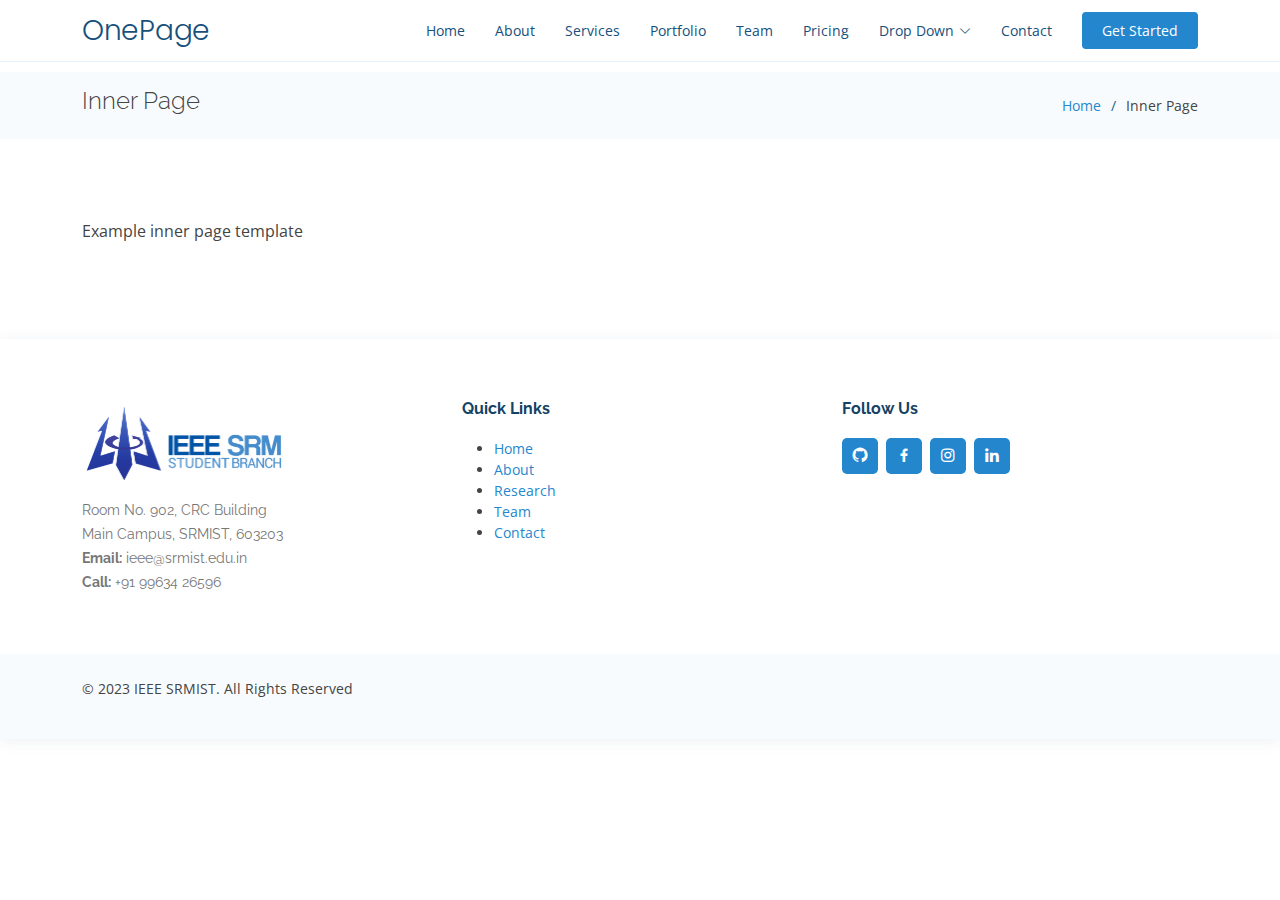
<file: inner-page.html>
<!DOCTYPE html>
<html lang="en">

<head>
  <meta charset="utf-8">
  <meta content="width=device-width, initial-scale=1.0" name="viewport">

  <title>Inner Page - OnePage Bootstrap Template</title>
  <meta content="" name="description">
  <meta content="" name="keywords">

  <!-- Favicons -->
  <link href="assets/img/favicon.png" rel="icon">
  <link href="assets/img/apple-touch-icon.png" rel="apple-touch-icon">

  <!-- Google Fonts -->
  <link href="https://fonts.googleapis.com/css?family=Open+Sans:300,300i,400,400i,600,600i,700,700i|Raleway:300,300i,400,400i,500,500i,600,600i,700,700i|Poppins:300,300i,400,400i,500,500i,600,600i,700,700i" rel="stylesheet">

  <!-- Vendor CSS Files -->
  <link href="assets/vendor/aos/aos.css" rel="stylesheet">
  <link href="assets/vendor/bootstrap/css/bootstrap.min.css" rel="stylesheet">
  <link href="assets/vendor/bootstrap-icons/bootstrap-icons.css" rel="stylesheet">
  <link href="assets/vendor/boxicons/css/boxicons.min.css" rel="stylesheet">
  <link href="assets/vendor/glightbox/css/glightbox.min.css" rel="stylesheet">
  <link href="assets/vendor/remixicon/remixicon.css" rel="stylesheet">
  <link href="assets/vendor/swiper/swiper-bundle.min.css" rel="stylesheet">

  <!-- Template Main CSS File -->
  <link href="assets/css/style.css" rel="stylesheet">

  <!-- =======================================================
  * Template Name: OnePage
  * Updated: Sep 18 2023 with Bootstrap v5.3.2
  * Template URL: https://bootstrapmade.com/onepage-multipurpose-bootstrap-template/
  * Author: BootstrapMade.com
  * License: https://bootstrapmade.com/license/
  ======================================================== -->
</head>

<body>

  <!-- ======= Header ======= -->
  <header id="header" class="fixed-top">
    <div class="container d-flex align-items-center justify-content-between">

      <h1 class="logo"><a href="index.html">OnePage</a></h1>
      <!-- Uncomment below if you prefer to use an image logo -->
      <!-- <a href="index.html" class="logo"><img src="assets/img/logo.png" alt="" class="img-fluid"></a>-->

      <nav id="navbar" class="navbar">
        <ul>
          <li><a class="nav-link scrollto " href="#hero">Home</a></li>
          <li><a class="nav-link scrollto" href="#about">About</a></li>
          <li><a class="nav-link scrollto" href="#services">Services</a></li>
          <li><a class="nav-link scrollto o" href="#portfolio">Portfolio</a></li>
          <li><a class="nav-link scrollto" href="#team">Team</a></li>
          <li><a class="nav-link scrollto" href="#pricing">Pricing</a></li>
          <li class="dropdown"><a href="#"><span>Drop Down</span> <i class="bi bi-chevron-down"></i></a>
            <ul>
              <li><a href="#">Drop Down 1</a></li>
              <li class="dropdown"><a href="#"><span>Deep Drop Down</span> <i class="bi bi-chevron-right"></i></a>
                <ul>
                  <li><a href="#">Deep Drop Down 1</a></li>
                  <li><a href="#">Deep Drop Down 2</a></li>
                  <li><a href="#">Deep Drop Down 3</a></li>
                  <li><a href="#">Deep Drop Down 4</a></li>
                  <li><a href="#">Deep Drop Down 5</a></li>
                </ul>
              </li>
              <li><a href="#">Drop Down 2</a></li>
              <li><a href="#">Drop Down 3</a></li>
              <li><a href="#">Drop Down 4</a></li>
            </ul>
          </li>
          <li><a class="nav-link scrollto" href="#contact">Contact</a></li>
          <li><a class="getstarted scrollto" href="#about">Get Started</a></li>
        </ul>
        <i class="bi bi-list mobile-nav-toggle"></i>
      </nav><!-- .navbar -->

    </div>
  </header><!-- End Header -->

  <main id="main">

    <!-- ======= Breadcrumbs ======= -->
    <section class="breadcrumbs">
      <div class="container">

        <div class="d-flex justify-content-between align-items-center">
          <h2>Inner Page</h2>
          <ol>
            <li><a href="index.html">Home</a></li>
            <li>Inner Page</li>
          </ol>
        </div>

      </div>
    </section><!-- End Breadcrumbs -->

    <section class="inner-page">
      <div class="container">
        <p>
          Example inner page template
        </p>
      </div>
    </section>

  </main><!-- End #main -->

  <!-- ======= Footer Footer ======= -->
  <footer id="footer">
    <div class="footer-top">
      <div class="container">
        <div class="row">

          <div class="col-lg-4 col-md-6 footer-contact">
            <img src="assets/img/Logo/IEEE SRM SB.png" alt="IEEE SRM Logo" class="img-fluid mb-3"
              style="max-width: 200px;">
            <p>
              Room No. 902, CRC Building<br>
              Main Campus, SRMIST, 603203<br>
              <strong>Email:</strong> ieee@srmist.edu.in<br>
              <strong>Call:</strong> +91 99634 26596
            </p>
          </div>

          <div class="col-lg-4 col-md-6">
            <h4>Quick Links</h4>
            <ul>
              <li><a href="#hero">Home</a></li>
              <li><a href="#about">About</a></li>
              <li><a href="#research">Research</a></li>
              <li><a href="#team">Team</a></li>
              <li><a href="#contact">Contact</a></li>
            </ul>
          </div>

          <div class="col-lg-4 col-md-12">
            <h4>Follow Us</h4>
            <div class="social-links">
              <a href="https://github.com/IEEE-SRM-Student-Branch" class="github"><i class="bx bxl-github"></i></a>
              <a href="https://www.facebook.com/ieeesrmist?mibextid=LQQJ4d" class="facebook"><i
                  class="bx bxl-facebook"></i></a>
              <a href="https://www.instagram.com/ieeesrmist/?igshid=MzRlODBiNWFlZA%3D%3D" class="instagram"><i
                  class="bx bxl-instagram"></i></a>
              <a href="https://www.linkedin.com/company/ieeesrmist" class="linkedin"><i class="bx bxl-linkedin"></i></a>
            </div>
          </div>

        </div>
      </div>
    </div>

    <div class="container d-md-flex justify-content-between py-4">
      <div class="text-center text-md-start">
        <p>&copy; 2023 IEEE SRMIST. All Rights Reserved</p>
      </div>
    </div>

  </footer><!-- End Footer -->

  <div id="preloader"></div>
  <a href="#" class="back-to-top d-flex align-items-center justify-content-center"><i class="bi bi-arrow-up-short"></i></a>

  <!-- Vendor JS Files -->
  <script src="assets/vendor/purecounter/purecounter_vanilla.js"></script>
  <script src="assets/vendor/aos/aos.js"></script>
  <script src="assets/vendor/bootstrap/js/bootstrap.bundle.min.js"></script>
  <script src="assets/vendor/glightbox/js/glightbox.min.js"></script>
  <script src="assets/vendor/isotope-layout/isotope.pkgd.min.js"></script>
  <script src="assets/vendor/swiper/swiper-bundle.min.js"></script>
  <script src="assets/vendor/php-email-form/validate.js"></script>

  <!-- Template Main JS File -->
  <script src="assets/js/main.js"></script>

</body>

</html>
</file>
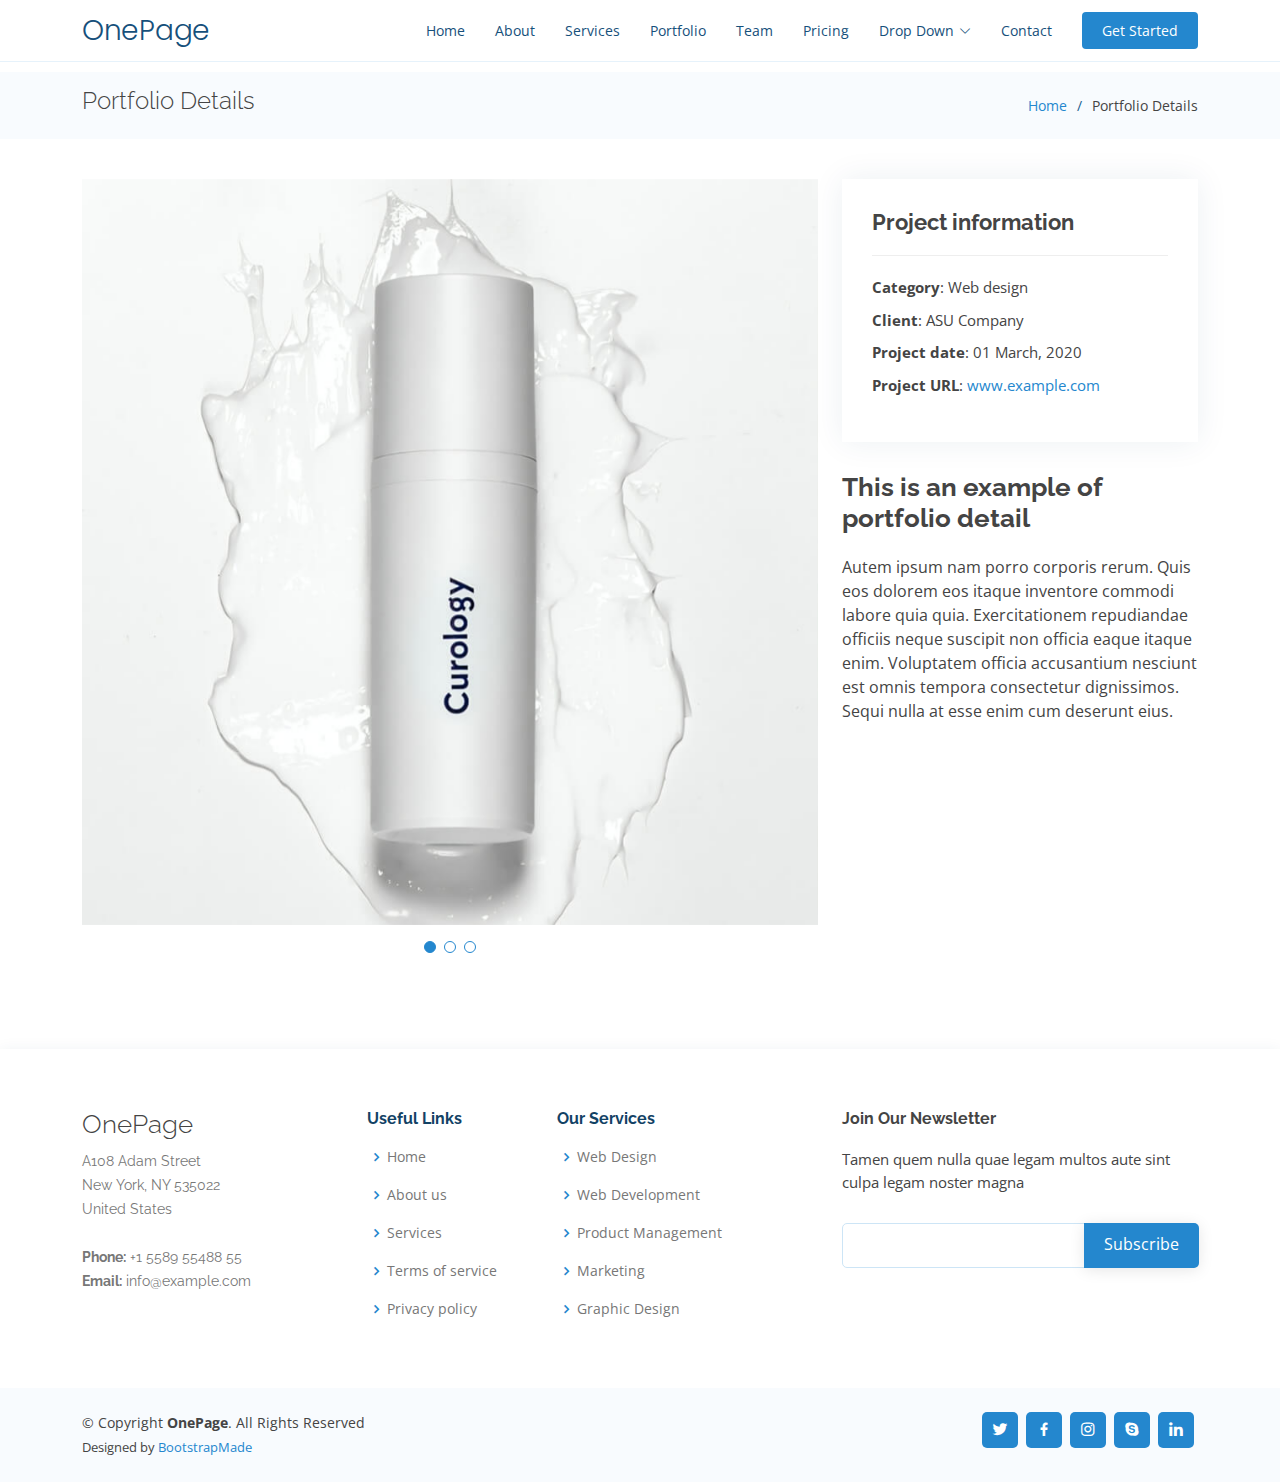
<file: portfolio-details.html>
<!DOCTYPE html>
<html lang="en">

<head>
  <meta charset="utf-8">
  <meta content="width=device-width, initial-scale=1.0" name="viewport">

  <title>Portfolio Details - OnePage Bootstrap Template</title>
  <meta content="" name="description">
  <meta content="" name="keywords">

  <!-- Favicons -->
  <link href="assets/img/favicon.png" rel="icon">
  <link href="assets/img/apple-touch-icon.png" rel="apple-touch-icon">

  <!-- Google Fonts -->
  <link href="https://fonts.googleapis.com/css?family=Open+Sans:300,300i,400,400i,600,600i,700,700i|Raleway:300,300i,400,400i,500,500i,600,600i,700,700i|Poppins:300,300i,400,400i,500,500i,600,600i,700,700i" rel="stylesheet">

  <!-- Vendor CSS Files -->
  <link href="assets/vendor/aos/aos.css" rel="stylesheet">
  <link href="assets/vendor/bootstrap/css/bootstrap.min.css" rel="stylesheet">
  <link href="assets/vendor/bootstrap-icons/bootstrap-icons.css" rel="stylesheet">
  <link href="assets/vendor/boxicons/css/boxicons.min.css" rel="stylesheet">
  <link href="assets/vendor/glightbox/css/glightbox.min.css" rel="stylesheet">
  <link href="assets/vendor/remixicon/remixicon.css" rel="stylesheet">
  <link href="assets/vendor/swiper/swiper-bundle.min.css" rel="stylesheet">

  <!-- Template Main CSS File -->
  <link href="assets/css/style.css" rel="stylesheet">

  <!-- =======================================================
  * Template Name: OnePage
  * Updated: Sep 18 2023 with Bootstrap v5.3.2
  * Template URL: https://bootstrapmade.com/onepage-multipurpose-bootstrap-template/
  * Author: BootstrapMade.com
  * License: https://bootstrapmade.com/license/
  ======================================================== -->
</head>

<body>

  <!-- ======= Header ======= -->
  <header id="header" class="fixed-top">
    <div class="container d-flex align-items-center justify-content-between">

      <h1 class="logo"><a href="index.html">OnePage</a></h1>
      <!-- Uncomment below if you prefer to use an image logo -->
      <!-- <a href="index.html" class="logo"><img src="assets/img/logo.png" alt="" class="img-fluid"></a>-->

      <nav id="navbar" class="navbar">
        <ul>
          <li><a class="nav-link scrollto " href="#hero">Home</a></li>
          <li><a class="nav-link scrollto" href="#about">About</a></li>
          <li><a class="nav-link scrollto" href="#services">Services</a></li>
          <li><a class="nav-link scrollto activeo" href="#portfolio">Portfolio</a></li>
          <li><a class="nav-link scrollto" href="#team">Team</a></li>
          <li><a class="nav-link scrollto" href="#pricing">Pricing</a></li>
          <li class="dropdown"><a href="#"><span>Drop Down</span> <i class="bi bi-chevron-down"></i></a>
            <ul>
              <li><a href="#">Drop Down 1</a></li>
              <li class="dropdown"><a href="#"><span>Deep Drop Down</span> <i class="bi bi-chevron-right"></i></a>
                <ul>
                  <li><a href="#">Deep Drop Down 1</a></li>
                  <li><a href="#">Deep Drop Down 2</a></li>
                  <li><a href="#">Deep Drop Down 3</a></li>
                  <li><a href="#">Deep Drop Down 4</a></li>
                  <li><a href="#">Deep Drop Down 5</a></li>
                </ul>
              </li>
              <li><a href="#">Drop Down 2</a></li>
              <li><a href="#">Drop Down 3</a></li>
              <li><a href="#">Drop Down 4</a></li>
            </ul>
          </li>
          <li><a class="nav-link scrollto" href="#contact">Contact</a></li>
          <li><a class="getstarted scrollto" href="#about">Get Started</a></li>
        </ul>
        <i class="bi bi-list mobile-nav-toggle"></i>
      </nav><!-- .navbar -->

    </div>
  </header><!-- End Header -->

  <main id="main">

    <!-- ======= Breadcrumbs ======= -->
    <section id="breadcrumbs" class="breadcrumbs">
      <div class="container">

        <div class="d-flex justify-content-between align-items-center">
          <h2>Portfolio Details</h2>
          <ol>
            <li><a href="index.html">Home</a></li>
            <li>Portfolio Details</li>
          </ol>
        </div>

      </div>
    </section><!-- End Breadcrumbs -->

    <!-- ======= Portfolio Details Section ======= -->
    <section id="portfolio-details" class="portfolio-details">
      <div class="container">

        <div class="row gy-4">

          <div class="col-lg-8">
            <div class="portfolio-details-slider swiper">
              <div class="swiper-wrapper align-items-center">

                <div class="swiper-slide">
                  <img src="assets/img/portfolio/portfolio-1.jpg" alt="">
                </div>

                <div class="swiper-slide">
                  <img src="assets/img/portfolio/portfolio-2.jpg" alt="">
                </div>

                <div class="swiper-slide">
                  <img src="assets/img/portfolio/portfolio-3.jpg" alt="">
                </div>

              </div>
              <div class="swiper-pagination"></div>
            </div>
          </div>

          <div class="col-lg-4">
            <div class="portfolio-info">
              <h3>Project information</h3>
              <ul>
                <li><strong>Category</strong>: Web design</li>
                <li><strong>Client</strong>: ASU Company</li>
                <li><strong>Project date</strong>: 01 March, 2020</li>
                <li><strong>Project URL</strong>: <a href="#">www.example.com</a></li>
              </ul>
            </div>
            <div class="portfolio-description">
              <h2>This is an example of portfolio detail</h2>
              <p>
                Autem ipsum nam porro corporis rerum. Quis eos dolorem eos itaque inventore commodi labore quia quia. Exercitationem repudiandae officiis neque suscipit non officia eaque itaque enim. Voluptatem officia accusantium nesciunt est omnis tempora consectetur dignissimos. Sequi nulla at esse enim cum deserunt eius.
              </p>
            </div>
          </div>

        </div>

      </div>
    </section><!-- End Portfolio Details Section -->

  </main><!-- End #main -->

  <!-- ======= Footer ======= -->
  <footer id="footer">

    <div class="footer-top">
      <div class="container">
        <div class="row">

          <div class="col-lg-3 col-md-6 footer-contact">
            <h3>OnePage</h3>
            <p>
              A108 Adam Street <br>
              New York, NY 535022<br>
              United States <br><br>
              <strong>Phone:</strong> +1 5589 55488 55<br>
              <strong>Email:</strong> info@example.com<br>
            </p>
          </div>

          <div class="col-lg-2 col-md-6 footer-links">
            <h4>Useful Links</h4>
            <ul>
              <li><i class="bx bx-chevron-right"></i> <a href="#">Home</a></li>
              <li><i class="bx bx-chevron-right"></i> <a href="#">About us</a></li>
              <li><i class="bx bx-chevron-right"></i> <a href="#">Services</a></li>
              <li><i class="bx bx-chevron-right"></i> <a href="#">Terms of service</a></li>
              <li><i class="bx bx-chevron-right"></i> <a href="#">Privacy policy</a></li>
            </ul>
          </div>

          <div class="col-lg-3 col-md-6 footer-links">
            <h4>Our Services</h4>
            <ul>
              <li><i class="bx bx-chevron-right"></i> <a href="#">Web Design</a></li>
              <li><i class="bx bx-chevron-right"></i> <a href="#">Web Development</a></li>
              <li><i class="bx bx-chevron-right"></i> <a href="#">Product Management</a></li>
              <li><i class="bx bx-chevron-right"></i> <a href="#">Marketing</a></li>
              <li><i class="bx bx-chevron-right"></i> <a href="#">Graphic Design</a></li>
            </ul>
          </div>

          <div class="col-lg-4 col-md-6 footer-newsletter">
            <h4>Join Our Newsletter</h4>
            <p>Tamen quem nulla quae legam multos aute sint culpa legam noster magna</p>
            <form action="" method="post">
              <input type="email" name="email"><input type="submit" value="Subscribe">
            </form>
          </div>

        </div>
      </div>
    </div>

    <div class="container d-md-flex py-4">

      <div class="me-md-auto text-center text-md-start">
        <div class="copyright">
          &copy; Copyright <strong><span>OnePage</span></strong>. All Rights Reserved
        </div>
        <div class="credits">
          <!-- All the links in the footer should remain intact. -->
          <!-- You can delete the links only if you purchased the pro version. -->
          <!-- Licensing information: https://bootstrapmade.com/license/ -->
          <!-- Purchase the pro version with working PHP/AJAX contact form: https://bootstrapmade.com/onepage-multipurpose-bootstrap-template/ -->
          Designed by <a href="https://bootstrapmade.com/">BootstrapMade</a>
        </div>
      </div>
      <div class="social-links text-center text-md-right pt-3 pt-md-0">
        <a href="#" class="twitter"><i class="bx bxl-twitter"></i></a>
        <a href="#" class="facebook"><i class="bx bxl-facebook"></i></a>
        <a href="#" class="instagram"><i class="bx bxl-instagram"></i></a>
        <a href="#" class="google-plus"><i class="bx bxl-skype"></i></a>
        <a href="#" class="linkedin"><i class="bx bxl-linkedin"></i></a>
      </div>
    </div>
  </footer><!-- End Footer -->

  <div id="preloader"></div>
  <a href="#" class="back-to-top d-flex align-items-center justify-content-center"><i class="bi bi-arrow-up-short"></i></a>

  <!-- Vendor JS Files -->
  <script src="assets/vendor/purecounter/purecounter_vanilla.js"></script>
  <script src="assets/vendor/aos/aos.js"></script>
  <script src="assets/vendor/bootstrap/js/bootstrap.bundle.min.js"></script>
  <script src="assets/vendor/glightbox/js/glightbox.min.js"></script>
  <script src="assets/vendor/isotope-layout/isotope.pkgd.min.js"></script>
  <script src="assets/vendor/swiper/swiper-bundle.min.js"></script>
  <script src="assets/vendor/php-email-form/validate.js"></script>

  <!-- Template Main JS File -->
  <script src="assets/js/main.js"></script>

</body>

</html>
</file>
<file: assets/css/style.css>
/**
* Template Name: OnePage
* Updated: Sep 18 2023 with Bootstrap v5.3.2
* Template URL: https://bootstrapmade.com/onepage-multipurpose-bootstrap-template/
* Author: BootstrapMade.com
* License: https://bootstrapmade.com/license/
*/

/*--------------------------------------------------------------
# General
--------------------------------------------------------------*/
body {
  font-family: "Open Sans", sans-serif;
  color: #444444;
}

a {
  color: #2487ce;
  text-decoration: none;
}

a:hover {
  color: #469fdf;
  text-decoration: none;
}

h1,
h2,
h3,
h4,
h5,
h6 {
  font-family: "Raleway", sans-serif;
}

/*--------------------------------------------------------------
# Back to top button
--------------------------------------------------------------*/
.back-to-top {
  position: fixed;
  visibility: hidden;
  opacity: 0;
  right: 15px;
  bottom: 15px;
  z-index: 996;
  background: #2487ce;
  width: 40px;
  height: 40px;
  border-radius: 4px;
  transition: all 0.4s;
}

.back-to-top i {
  font-size: 28px;
  color: #fff;
  line-height: 0;
}

.back-to-top:hover {
  background: #3e9bdd;
  color: #fff;
}

.back-to-top.active {
  visibility: visible;
  opacity: 1;
}

/*--------------------------------------------------------------
# Preloader
--------------------------------------------------------------*/
#preloader {
  position: fixed;
  top: 0;
  left: 0;
  right: 0;
  bottom: 0;
  z-index: 9999;
  overflow: hidden;
  background: #fff;
}

#preloader:before {
  content: "";
  position: fixed;
  top: calc(50% - 30px);
  left: calc(50% - 30px);
  border: 6px solid #2487ce;
  border-top-color: #fff;
  border-bottom-color: #fff;
  border-radius: 50%;
  width: 60px;
  height: 60px;
  animation: animate-preloader 1s linear infinite;
}

@keyframes animate-preloader {
  0% {
    transform: rotate(0deg);
  }

  100% {
    transform: rotate(360deg);
  }
}

/*--------------------------------------------------------------
# Disable aos animation delay on mobile devices
--------------------------------------------------------------*/
@media screen and (max-width: 768px) {
  [data-aos-delay] {
    transition-delay: 0 !important;
  }
}

/*--------------------------------------------------------------
# Header
--------------------------------------------------------------*/
#header {
  transition: all 0.5s;
  background: #fff;
  z-index: 997;
  padding: 10px 0;
  border-bottom: 1px solid #e6f2fb;
}

#header.header-scrolled {
  border-color: #fff;
  box-shadow: 0px 2px 15px rgba(18, 66, 101, 0.08);
}

#header .logo {
  font-size: 28px;
  margin: 0;
  padding: 0;
  line-height: 1;
  font-weight: 300;
  letter-spacing: 0.5px;
  font-family: "Poppins", sans-serif;
}

#header .logo a {
  color: #16507b;
}

#header .logo img {
  max-height: 40px;
}

#header .header-btn {
  font-family: "Raleway", sans-serif;
  font-weight: 600;
  font-size: 14px;
  letter-spacing: 1px;
  display: inline-block;
  padding: 10px 15px;
  margin-left:25px;
  border-radius: 5px;
  transition: 0.5s;
  background: #2487ce;
  color: #ffffff;
}

#header .header-btn:hover {
  background: #ffffff;
  color: #2487ce;
  border: 2px solid #2487ce;
}

@media (max-width: 992px) {
  #header .logo {
    font-size: 28px;
  }
}

/*--------------------------------------------------------------
# Navigation Menu
--------------------------------------------------------------*/
/**
* Desktop Navigation 
*/
.navbar {
  padding: 0;
}

.navbar ul {
  margin: 0;
  padding: 0;
  display: flex;
  list-style: none;
  align-items: center;
}

.navbar li {
  position: relative;
}

.navbar a,
.navbar a:focus {
  display: flex;
  align-items: center;
  justify-content: space-between;
  padding: 10px 0 10px 30px;
  font-size: 14px;
  color: #16507b;
  white-space: nowrap;
  transition: 0.3s;
}

.navbar a i,
.navbar a:focus i {
  font-size: 12px;
  line-height: 0;
  margin-left: 5px;
}

.navbar a:hover,
.navbar .active,
.navbar .active:focus,
.navbar li:hover>a {
  color: #2487ce;
}

.navbar .getstarted,
.navbar .getstarted:focus {
  background: #2487ce;
  padding: 8px 20px;
  margin-left: 30px;
  border-radius: 4px;
  color: #fff;
}

.navbar .getstarted:hover,
.navbar .getstarted:focus:hover {
  color: #fff;
  background: #3194db;
}

.navbar .dropdown ul {
  display: block;
  position: absolute;
  left: 14px;
  top: calc(100% + 30px);
  margin: 0;
  padding: 10px 0;
  z-index: 99;
  opacity: 0;
  visibility: hidden;
  background: #fff;
  box-shadow: 0px 0px 30px rgba(127, 137, 161, 0.25);
  transition: 0.3s;
  border-radius: 4px;
}

.navbar .dropdown ul li {
  min-width: 200px;
}

.navbar .dropdown ul a {
  padding: 10px 20px;
  text-transform: none;
}

.navbar .dropdown ul a i {
  font-size: 12px;
}

.navbar .dropdown ul a:hover,
.navbar .dropdown ul .active:hover,
.navbar .dropdown ul li:hover>a {
  color: #2487ce;
}

.navbar .dropdown:hover>ul {
  opacity: 1;
  top: 100%;
  visibility: visible;
}

.navbar .dropdown .dropdown ul {
  top: 0;
  left: calc(100% - 30px);
  visibility: hidden;
}

.navbar .dropdown .dropdown:hover>ul {
  opacity: 1;
  top: 0;
  left: 100%;
  visibility: visible;
}

@media (max-width: 1366px) {
  .navbar .dropdown .dropdown ul {
    left: -90%;
  }

  .navbar .dropdown .dropdown:hover>ul {
    left: -100%;
  }
}

/**
* Mobile Navigation 
*/
.mobile-nav-toggle {
  color: #124265;
  font-size: 28px;
  cursor: pointer;
  display: none;
  line-height: 0;
  transition: 0.5s;
}

.mobile-nav-toggle.bi-x {
  color: #fff;
}

@media (max-width: 991px) {
  .mobile-nav-toggle {
    display: block;
  }

  .navbar ul {
    display: none;
  }
}

.navbar-mobile {
  position: fixed;
  overflow: hidden;
  top: 0;
  right: 0;
  left: 0;
  bottom: 0;
  background: rgba(10, 38, 58, 0.9);
  transition: 0.3s;
  z-index: 999;
}

.navbar-mobile .mobile-nav-toggle {
  position: absolute;
  top: 15px;
  right: 15px;
}

.navbar-mobile ul {
  display: block;
  position: absolute;
  top: 55px;
  right: 15px;
  bottom: 15px;
  left: 15px;
  padding: 10px 0;
  background-color: #fff;
  overflow-y: auto;
  transition: 0.3s;
}

.navbar-mobile a,
.navbar-mobile a:focus {
  padding: 10px 20px;
  font-size: 15px;
  color: #124265;
}

.navbar-mobile a:hover,
.navbar-mobile .active,
.navbar-mobile li:hover>a {
  color: #2487ce;
}

.navbar-mobile .getstarted,
.navbar-mobile .getstarted:focus {
  margin: 15px;
}

.navbar-mobile .dropdown ul {
  position: static;
  display: none;
  margin: 10px 20px;
  padding: 10px 0;
  z-index: 99;
  opacity: 1;
  visibility: visible;
  background: #fff;
  box-shadow: 0px 0px 30px rgba(127, 137, 161, 0.25);
}

.navbar-mobile .dropdown ul li {
  min-width: 200px;
}

.navbar-mobile .dropdown ul a {
  padding: 10px 20px;
}

.navbar-mobile .dropdown ul a i {
  font-size: 12px;
}

.navbar-mobile .dropdown ul a:hover,
.navbar-mobile .dropdown ul .active:hover,
.navbar-mobile .dropdown ul li:hover>a {
  color: #2487ce;
}

.navbar-mobile .dropdown>.dropdown-active {
  display: block;
}

/*--------------------------------------------------------------
# Hero Section
--------------------------------------------------------------*/
#hero {
  width: 100%;
  height: 100vh;
  position: relative;
  background: url("../img/hero-bg.jpg") top center;
  background-size: cover;
  position: relative;
}

#hero:before {
  content: "";
  background: rgba(255, 255, 255, 0.8);
  position: absolute;
  bottom: 0;
  top: 0;
  left: 0;
  right: 0;
}

#hero .container {
  padding-top: 80px;
}

#hero h1 {
  margin: 0;
  font-size: 56px;
  font-weight: 700;
  line-height: 72px;
  color: #124265;
  font-family: "Poppins", sans-serif;
}

#hero h2 {
  color: #5e5e5e;
  margin: 10px 0 0 0;
  font-size: 22px;
}

#hero .btn-get-started {
  font-family: "Poppins", sans-serif;
  font-weight: 500;
  font-size: 14px;
  letter-spacing: 0.5px;
  display: inline-block;
  padding: 14px 50px;
  border-radius: 5px;
  transition: 0.5s;
  margin-top: 30px;
  color: #fff;
  background: #2487ce;
}

#hero .btn-get-started:hover {
  background: #3194db;
}

#hero .icon-boxes {
  margin-top: 100px;
}

#hero .icon-box {
  padding: 50px 30px;
  position: relative;
  overflow: hidden;
  background: #fff;
  box-shadow: 0 0 29px 0 rgba(18, 66, 101, 0.08);
  transition: all 0.3s ease-in-out;
  border-radius: 8px;
  z-index: 1;
}

#hero .icon-box .title {
  font-weight: 700;
  margin-bottom: 15px;
  font-size: 18px;
}

#hero .icon-box .title a {
  color: #124265;
  transition: 0.3s;
}

#hero .icon-box .description {
  font-size: 15px;
  line-height: 28px;
  margin-bottom: 0;
}

#hero .icon-box .icon {
  margin-bottom: 20px;
  padding-top: 10px;
  display: inline-block;
  transition: all 0.3s ease-in-out;
  font-size: 36px;
  line-height: 1;
  color: #2487ce;
}

#hero .icon-box:hover {
  transform: scale(1.08);
}

#hero .icon-box:hover .title a {
  color: #2487ce;
}

@media (min-width: 1024px) {
  #hero {
    background-attachment: fixed;
  }
}

@media (max-height: 800px) {
  #hero {
    height: auto;
  }
}

@media (max-width: 992px) {
  #hero {
    height: auto;
  }

  #hero h1 {
    font-size: 28px;
    line-height: 36px;
  }

  #hero h2 {
    font-size: 18px;
    line-height: 24px;
  }
}

/*--------------------------------------------------------------
# Sections General
--------------------------------------------------------------*/
section {
  padding: 80px 0;
  overflow: hidden;
}

.section-bg {
  background-color: #f8fbfe;
}

.section-title {
  text-align: center;
  padding-bottom: 30px;
}

.section-title h2 {
  font-size: 32px;
  font-weight: bold;
  text-transform: uppercase;
  margin-bottom: 20px;
  padding-bottom: 0;
  color: #124265;
}

.section-title p {
  margin-bottom: 0;
  font-size: 14px;
  color: #919191;
}

/*--------------------------------------------------------------
# About
--------------------------------------------------------------*/
.about .content h3 {
  font-weight: 600;
  font-size: 26px;
}

.about .content ul {
  list-style: none;
  padding: 0;
}

.about .content ul li {
  padding-left: 28px;
  position: relative;
}

.about .content ul li+li {
  margin-top: 10px;
}

.about .content ul i {
  position: absolute;
  left: 0;
  top: 2px;
  font-size: 20px;
  color: #2487ce;
  line-height: 1;
}

.about .content p:last-child {
  margin-bottom: 0;
}

.about .content .btn-learn-more {
  font-family: "Raleway", sans-serif;
  font-weight: 600;
  font-size: 14px;
  letter-spacing: 1px;
  display: inline-block;
  padding: 12px 32px;
  border-radius: 5px;
  transition: 0.3s;
  line-height: 1;
  color: #2487ce;
  animation-delay: 0.8s;
  margin-top: 6px;
  border: 2px solid #2487ce;
}

.about .content .btn-learn-more:hover {
  background: #2487ce;
  color: #fff;
  text-decoration: none;
}

/*--------------------------------------------------------------
# Counts
--------------------------------------------------------------*/
.counts {
  padding: 60px 0;
}

.counts .count-box {
  width: 100%;
  text-align: center;
}

.counts .count-box span {
  font-size: 48px;
  line-height: 48px;
  display: block;
  font-weight: 700;
  color: #124265;
  margin-left: 80px;
  margin: auto;
}

.counts .count-box p {
  padding: 8px 0 0 0;
  font-family: "Raleway", sans-serif;
  font-weight: 600;
  font-size: 14px;
  color: #1e6ca6;
}

/*--------------------------------------------------------------
# About Video
--------------------------------------------------------------*/
.about-video .content {
  font-size: 15px;
}

.about-video .content h3 {
  font-weight: 700;
  font-size: 24px;
  color: #124265;
}

.about-video .content ul {
  list-style: none;
  padding: 0;
}

.about-video .content ul li {
  padding-bottom: 10px;
  padding-left: 28px;
  position: relative;
}

.about-video .content ul i {
  font-size: 24px;
  color: #2487ce;
  position: absolute;
  left: 0;
  top: -2px;
}

.about-video .content p:last-child {
  margin-bottom: 0;
}

.about-video .play-btn {
  width: 94px;
  height: 94px;
  background: radial-gradient(#2487ce 50%, rgba(36, 135, 206, 0.4) 52%);
  border-radius: 50%;
  display: block;
  position: absolute;
  left: calc(50% - 47px);
  top: calc(50% - 47px);
  overflow: hidden;
}

.about-video .play-btn::after {
  content: "";
  position: absolute;
  left: 50%;
  top: 50%;
  transform: translateX(-40%) translateY(-50%);
  width: 0;
  height: 0;
  border-top: 10px solid transparent;
  border-bottom: 10px solid transparent;
  border-left: 15px solid #fff;
  z-index: 100;
  transition: all 400ms cubic-bezier(0.55, 0.055, 0.675, 0.19);
}

.about-video .play-btn::before {
  content: "";
  position: absolute;
  width: 120px;
  height: 120px;
  animation-delay: 0s;
  animation: pulsate-btn 2s;
  animation-direction: forwards;
  animation-iteration-count: infinite;
  animation-timing-function: steps;
  opacity: 1;
  border-radius: 50%;
  border: 5px solid rgba(36, 135, 206, 0.7);
  top: -15%;
  left: -15%;
  background: rgba(198, 16, 0, 0);
}

.about-video .play-btn:hover::after {
  border-left: 15px solid #2487ce;
  transform: scale(20);
}

.about-video .play-btn:hover::before {
  content: "";
  position: absolute;
  left: 50%;
  top: 50%;
  transform: translateX(-40%) translateY(-50%);
  width: 0;
  height: 0;
  border: none;
  border-top: 10px solid transparent;
  border-bottom: 10px solid transparent;
  border-left: 15px solid #fff;
  z-index: 200;
  animation: none;
  border-radius: 0;
}

@keyframes pulsate-btn {
  0% {
    transform: scale(0.6, 0.6);
    opacity: 1;
  }

  100% {
    transform: scale(1, 1);
    opacity: 0;
  }
}

/*--------------------------------------------------------------
# Clients
--------------------------------------------------------------*/
.clients {
  padding: 15px 0;
  text-align: center;
}

.clients img {
  max-width: 45%;
  transition: all 0.4s ease-in-out;
  display: inline-block;
  padding: 15px 0;
  filter: grayscale(100);
}

.clients img:hover {
  filter: none;
  transform: scale(1.15);
}

@media (max-width: 768px) {
  .clients img {
    max-width: 40%;
  }
}

/*--------------------------------------------------------------
# Testimonials
--------------------------------------------------------------*/
.testimonials .testimonials-carousel,
.testimonials .testimonials-slider {
  overflow: hidden;
}

.testimonials .testimonial-item {
  box-sizing: content-box;
  text-align: center;
  min-height: 320px;
}

.testimonials .testimonial-item .testimonial-img {
  width: 90px;
  border-radius: 50%;
  margin: 0 auto;
}

.testimonials .testimonial-item h3 {
  font-size: 18px;
  font-weight: bold;
  margin: 10px 0 5px 0;
  color: #111;
}

.testimonials .testimonial-item h4 {
  font-size: 14px;
  color: #999;
  margin: 0;
}

.testimonials .testimonial-item .quote-icon-left,
.testimonials .testimonial-item .quote-icon-right {
  color: #c9e3f5;
  font-size: 26px;
}

.testimonials .testimonial-item .quote-icon-left {
  display: inline-block;
  left: -5px;
  position: relative;
}

.testimonials .testimonial-item .quote-icon-right {
  display: inline-block;
  right: -5px;
  position: relative;
  top: 10px;
}

.testimonials .testimonial-item p {
  font-style: italic;
  margin: 0 15px 15px 15px;
  padding: 20px;
  background: #f3f9fd;
  position: relative;
  margin-bottom: 35px;
  border-radius: 6px;
}

.testimonials .testimonial-item p::after {
  content: "";
  width: 0;
  height: 0;
  border-top: 20px solid #f3f9fd;
  border-right: 20px solid transparent;
  border-left: 20px solid transparent;
  position: absolute;
  bottom: -20px;
  left: calc(50% - 20px);
}

.testimonials .swiper-pagination {
  margin-top: 20px;
  position: relative;
}

.testimonials .swiper-pagination .swiper-pagination-bullet {
  width: 12px;
  height: 12px;
  background-color: #fff;
  opacity: 1;
  border: 1px solid #2487ce;
}

.testimonials .swiper-pagination .swiper-pagination-bullet-active {
  background-color: #2487ce;
}

/*--------------------------------------------------------------
# Services
--------------------------------------------------------------*/
.services .icon-box {
  text-align: center;
  padding: 70px 20px 80px 20px;
  transition: all ease-in-out 0.3s;
  background: #fff;
  box-shadow: 0px 5px 90px 0px rgba(110, 123, 131, 0.05);
}

.services .icon-box .icon {
  margin: 0 auto;
  width: 100px;
  height: 100px;
  display: flex;
  align-items: center;
  justify-content: center;
  transition: ease-in-out 0.3s;
  position: relative;
}

.services .icon-box .icon i {
  font-size: 36px;
  transition: 0.5s;
  position: relative;
}

.services .icon-box .icon svg {
  position: absolute;
  top: 0;
  left: 0;
}

.services .icon-box .icon svg path {
  transition: 0.5s;
  fill: #f5f5f5;
}

.services .icon-box h4 {
  font-weight: 600;
  margin: 10px 0 15px 0;
  font-size: 22px;
}

.services .icon-box h4 a {
  color: #124265;
  transition: ease-in-out 0.3s;
}

.services .icon-box p {
  line-height: 24px;
  font-size: 14px;
  margin-bottom: 0;
}

.services .icon-box:hover {
  border-color: #fff;
  box-shadow: 0px 0 35px 0 rgba(0, 0, 0, 0.08);
}

.services .iconbox-blue i {
  color: #47aeff;
}

.services .iconbox-blue:hover .icon i {
  color: #fff;
}

.services .iconbox-blue:hover .icon path {
  fill: #47aeff;
}

.services .iconbox-orange i {
  color: #ffa76e;
}

.services .iconbox-orange:hover .icon i {
  color: #fff;
}

.services .iconbox-orange:hover .icon path {
  fill: #ffa76e;
}

.services .iconbox-pink i {
  color: #e80368;
}

.services .iconbox-pink:hover .icon i {
  color: #fff;
}

.services .iconbox-pink:hover .icon path {
  fill: #e80368;
}

.services .iconbox-yellow i {
  color: #ffbb2c;
}

.services .iconbox-yellow:hover .icon i {
  color: #fff;
}

.services .iconbox-yellow:hover .icon path {
  fill: #ffbb2c;
}

.services .iconbox-red i {
  color: #ff5828;
}

.services .iconbox-red:hover .icon i {
  color: #fff;
}

.services .iconbox-red:hover .icon path {
  fill: #ff5828;
}

.services .iconbox-teal i {
  color: #11dbcf;
}

.services .iconbox-teal:hover .icon i {
  color: #fff;
}

.services .iconbox-teal:hover .icon path {
  fill: #11dbcf;
}

/*--------------------------------------------------------------
# Research
--------------------------------------------------------------*/

.research {
  background-color: #f8f9fa;
  padding: 60px 0;
}

.research-card {
  background-color: #fff;
  border-radius: 8px;
  padding: 20px;
  box-shadow: 0 4px 8px rgba(0, 0, 0, 0.1);
  transition: transform 0.3s ease;
}

.research-card:hover {
  transform: translateY(-5px);
}

.research-card h4 {
  color: #124265;
}

.research-card p {
  color: #666;
}

/*--------------------------------------------------------------
# Cta
--------------------------------------------------------------*/
.cta {
  background: #2487ce;
  background-size: cover;
  padding: 60px 0;
}

.cta h3 {
  color: #fff;
  font-size: 28px;
  font-weight: 700;
}

.cta p {
  color: #fff;
}

.cta .cta-btn {
  font-family: "Raleway", sans-serif;
  font-weight: 600;
  font-size: 14px;
  letter-spacing: 1px;
  display: inline-block;
  padding: 10px 35px;
  border-radius: 5px;
  transition: 0.5s;
  margin-top: 10px;
  border: 2px solid #fff;
  color: #fff;
}

.cta .cta-btn:hover {
  background: #fff;
  color: #2487ce;
}

/*--------------------------------------------------------------
# Portfolio
--------------------------------------------------------------*/
.portfolio .portfolio-item {
  margin-bottom: 30px;
}

.portfolio #portfolio-flters {
  padding: 0;
  margin: 0 auto 35px auto;
  list-style: none;
  text-align: center;
  border-radius: 50px;
  padding: 2px 15px;
}

.portfolio #portfolio-flters li {
  cursor: pointer;
  display: inline-block;
  padding: 10px 15px 8px 15px;
  font-size: 14px;
  font-weight: 600;
  line-height: 1;
  text-transform: uppercase;
  color: #444444;
  margin-bottom: 5px;
  transition: all 0.3s ease-in-out;
}

.portfolio #portfolio-flters li:hover,
.portfolio #portfolio-flters li.filter-active {
  color: #2487ce;
}

.portfolio #portfolio-flters li:last-child {
  margin-right: 0;
}

.portfolio .portfolio-wrap {
  transition: 0.3s;
  position: relative;
  overflow: hidden;
  z-index: 1;
}

.portfolio .portfolio-wrap::before {
  content: "";
  background: rgba(36, 135, 206, 0.6);
  position: absolute;
  left: 30px;
  right: 30px;
  top: 30px;
  bottom: 30px;
  transition: all ease-in-out 0.3s;
  z-index: 2;
  opacity: 0;
}

.portfolio .portfolio-wrap .portfolio-info {
  opacity: 0;
  position: absolute;
  top: 0;
  left: 0;
  right: 0;
  bottom: 0;
  text-align: center;
  z-index: 3;
  transition: all ease-in-out 0.3s;
  display: flex;
  flex-direction: column;
  justify-content: center;
  align-items: center;
}

.portfolio .portfolio-wrap .portfolio-info::before {
  display: block;
  content: "";
  width: 48px;
  height: 48px;
  position: absolute;
  top: 35px;
  left: 35px;
  border-top: 3px solid #fff;
  border-left: 3px solid #fff;
  transition: all 0.5s ease 0s;
  z-index: 9994;
}

.portfolio .portfolio-wrap .portfolio-info::after {
  display: block;
  content: "";
  width: 48px;
  height: 48px;
  position: absolute;
  bottom: 35px;
  right: 35px;
  border-bottom: 3px solid #fff;
  border-right: 3px solid #fff;
  transition: all 0.5s ease 0s;
  z-index: 9994;
}

.portfolio .portfolio-wrap .portfolio-info h4 {
  font-size: 20px;
  color: #fff;
  font-weight: 600;
}

.portfolio .portfolio-wrap .portfolio-info p {
  color: #ffffff;
  font-size: 14px;
  text-transform: uppercase;
  padding: 0;
  margin: 0;
}

.portfolio .portfolio-wrap .portfolio-links {
  text-align: center;
  z-index: 4;
}

.portfolio .portfolio-wrap .portfolio-links a {
  color: rgba(255, 255, 255, 0.6);
  margin: 0 2px;
  font-size: 28px;
  display: inline-block;
  transition: 0.3s;
}

.portfolio .portfolio-wrap .portfolio-links a:hover {
  color: #fff;
}

.portfolio .portfolio-wrap:hover::before {
  top: 0;
  left: 0;
  right: 0;
  bottom: 0;
  opacity: 1;
}

.portfolio .portfolio-wrap:hover .portfolio-info {
  opacity: 1;
}

.portfolio .portfolio-wrap:hover .portfolio-info::before {
  top: 15px;
  left: 15px;
}

.portfolio .portfolio-wrap:hover .portfolio-info::after {
  bottom: 15px;
  right: 15px;
}

/*--------------------------------------------------------------
# Portfolio Details
--------------------------------------------------------------*/
.portfolio-details {
  padding-top: 40px;
}

.portfolio-details .portfolio-details-slider img {
  width: 100%;
}

.portfolio-details .portfolio-details-slider .swiper-pagination {
  margin-top: 20px;
  position: relative;
}

.portfolio-details .portfolio-details-slider .swiper-pagination .swiper-pagination-bullet {
  width: 12px;
  height: 12px;
  background-color: #fff;
  opacity: 1;
  border: 1px solid #2487ce;
}

.portfolio-details .portfolio-details-slider .swiper-pagination .swiper-pagination-bullet-active {
  background-color: #2487ce;
}

.portfolio-details .portfolio-info {
  padding: 30px;
  box-shadow: 0px 0 30px rgba(18, 66, 101, 0.08);
}

.portfolio-details .portfolio-info h3 {
  font-size: 22px;
  font-weight: 700;
  margin-bottom: 20px;
  padding-bottom: 20px;
  border-bottom: 1px solid #eee;
}

.portfolio-details .portfolio-info ul {
  list-style: none;
  padding: 0;
  font-size: 15px;
}

.portfolio-details .portfolio-info ul li+li {
  margin-top: 10px;
}

.portfolio-details .portfolio-description {
  padding-top: 30px;
}

.portfolio-details .portfolio-description h2 {
  font-size: 26px;
  font-weight: 700;
  margin-bottom: 20px;
}

.portfolio-details .portfolio-description p {
  padding: 0;
}

/*--------------------------------------------------------------
# Team
--------------------------------------------------------------*/
.team .member {
  margin-bottom: 20px;
  overflow: hidden;
  text-align: center;
  border-radius: 4px;
  background: #fff;
  box-shadow: 0px 2px 15px rgba(18, 66, 101, 0.08);
}

.team .member .member-img {
  position: relative;
  overflow: hidden;
}

.team .member .social {
  position: absolute;
  left: 0;
  bottom: 0;
  right: 0;
  height: 40px;
  opacity: 0;
  transition: ease-in-out 0.3s;
  text-align: center;
  background: rgba(255, 255, 255, 0.85);
  display: inline-flex;
  align-items: center;
  justify-content: center;
}

.team .member .social a {
  transition: color 0.3s;
  color: #124265;
  margin: 0 10px;
  display: inline-block;
}

.team .member .social a:hover {
  color: #2487ce;
}

.team .member .social i {
  font-size: 18px;
  margin: 0 2px;
  line-height: 0;
}

.team .member .member-info {
  padding: 25px 15px;
}

.team .member .member-info h4 {
  font-weight: 700;
  margin-bottom: 5px;
  font-size: 18px;
  color: #124265;
}

.team .member .member-info span {
  display: block;
  font-size: 13px;
  font-weight: 400;
  color: #aaaaaa;
}

.team .member .member-info p {
  font-style: italic;
  font-size: 14px;
  line-height: 26px;
  color: #777777;
}

.team .member:hover .social {
  opacity: 1;
}

/*--------------------------------------------------------------
# Pricing
--------------------------------------------------------------*/
.pricing .box {
  padding: 40px 20px;
  text-align: center;
  border-radius: 8px;
  position: relative;
  overflow: hidden;
  background: #fefefe;
  box-shadow: 0px 5px 90px 0px rgba(110, 123, 131, 0.1);
}

.pricing .box h3 {
  font-weight: 400;
  padding: 15px;
  font-size: 18px;
  text-transform: uppercase;
  font-weight: 600;
  color: #124265;
}

.pricing .box h4 {
  font-size: 42px;
  color: #2487ce;
  font-weight: 500;
  font-family: "Open Sans", sans-serif;
  margin-bottom: 20px;
}

.pricing .box h4 sup {
  font-size: 20px;
  top: -15px;
  left: -3px;
}

.pricing .box h4 span {
  color: #bababa;
  font-size: 16px;
  font-weight: 300;
}

.pricing .box ul {
  padding: 0;
  list-style: none;
  color: #124265;
  text-align: center;
  line-height: 20px;
  font-size: 14px;
}

.pricing .box ul li {
  padding-bottom: 16px;
}

.pricing .box ul .na {
  color: #ccc;
  text-decoration: line-through;
}

.pricing .box .btn-wrap {
  padding: 15px;
  text-align: center;
}

.pricing .box .btn-buy {
  display: inline-block;
  padding: 10px 40px;
  border-radius: 4px;
  color: #2487ce;
  transition: none;
  font-size: 14px;
  font-weight: 400;
  font-family: "Raleway", sans-serif;
  font-weight: 600;
  transition: 0.3s;
  border: 2px solid #2487ce;
}

.pricing .box .btn-buy:hover {
  background: #2487ce;
  color: #fff;
}

.pricing .featured {
  background: #2487ce;
}

.pricing .featured h3,
.pricing .featured h4,
.pricing .featured h4 span,
.pricing .featured ul,
.pricing .featured ul .na {
  color: #fff;
}

.pricing .featured .btn-wrap {
  padding: 15px;
  text-align: center;
}

.pricing .featured .btn-buy {
  color: #fff;
  border: 2px solid #fff;
}

.pricing .featured .btn-buy:hover {
  background: #fff;
  color: #2487ce;
}

/*--------------------------------------------------------------
# Frequently Asked Questions
--------------------------------------------------------------*/
.faq .faq-list {
  padding: 0 100px;
}

.faq .faq-list ul {
  padding: 0;
  list-style: none;
}

.faq .faq-list li+li {
  margin-top: 15px;
}

.faq .faq-list li {
  padding: 20px;
  background: #fff;
  border-radius: 4px;
  position: relative;
}

.faq .faq-list a {
  display: block;
  position: relative;
  font-family: "Poppins", sans-serif;
  font-size: 16px;
  line-height: 24px;
  font-weight: 500;
  padding: 0 30px;
  outline: none;
  cursor: pointer;
}

.faq .faq-list .icon-help {
  font-size: 24px;
  position: absolute;
  right: 0;
  left: 20px;
  color: #87c1ea;
}

.faq .faq-list .icon-show,
.faq .faq-list .icon-close {
  font-size: 24px;
  position: absolute;
  right: 0;
  top: 0;
}

.faq .faq-list p {
  margin-bottom: 0;
  padding: 10px 0 0 0;
}

.faq .faq-list .icon-show {
  display: none;
}

.faq .faq-list a.collapsed {
  color: #343a40;
}

.faq .faq-list a.collapsed:hover {
  color: #2487ce;
}

.faq .faq-list a.collapsed .icon-show {
  display: inline-block;
}

.faq .faq-list a.collapsed .icon-close {
  display: none;
}

@media (max-width: 1200px) {
  .faq .faq-list {
    padding: 0;
  }
}

/*--------------------------------------------------------------
# Contact
--------------------------------------------------------------*/
.contact .info {
  width: 100%;
  background: #fff;
}

.contact .info i {
  font-size: 20px;
  color: #2487ce;
  float: left;
  width: 44px;
  height: 44px;
  background: #e3f0fa;
  display: flex;
  justify-content: center;
  align-items: center;
  border-radius: 5px;
  transition: all 0.3s ease-in-out;
}

.contact .info h4 {
  padding: 0 0 0 60px;
  font-size: 22px;
  font-weight: 600;
  margin-bottom: 5px;
  color: #124265;
}

.contact .info p {
  padding: 0 0 0 60px;
  margin-bottom: 0;
  font-size: 14px;
  color: #217bbc;
}

.contact .info .email,
.contact .info .phone {
  margin-top: 40px;
}

.contact .info .email:hover i,
.contact .info .address:hover i,
.contact .info .phone:hover i {
  background: #2487ce;
  color: #fff;
}

.contact .php-email-form {
  width: 100%;
  background: #fff;
}

.contact .php-email-form .form-group {
  padding-bottom: 8px;
}

.contact .php-email-form .error-message {
  display: none;
  color: #fff;
  background: #ed3c0d;
  text-align: left;
  padding: 15px;
  font-weight: 600;
}

.contact .php-email-form .error-message br+br {
  margin-top: 25px;
}

.contact .php-email-form .sent-message {
  display: none;
  color: #fff;
  background: #18d26e;
  text-align: center;
  padding: 15px;
  font-weight: 600;
}

.contact .php-email-form .loading {
  display: none;
  background: #fff;
  text-align: center;
  padding: 15px;
}

.contact .php-email-form .loading:before {
  content: "";
  display: inline-block;
  border-radius: 50%;
  width: 24px;
  height: 24px;
  margin: 0 10px -6px 0;
  border: 3px solid #18d26e;
  border-top-color: #eee;
  animation: animate-loading 1s linear infinite;
}

.contact .php-email-form input,
.contact .php-email-form textarea {
  border-radius: 0;
  box-shadow: none;
  font-size: 14px;
  border-radius: 4px;
}

.contact .php-email-form input:focus,
.contact .php-email-form textarea:focus {
  border-color: #2487ce;
}

.contact .php-email-form input {
  height: 44px;
}

.contact .php-email-form textarea {
  padding: 10px 12px;
}

.contact .php-email-form button[type=submit] {
  background: #2487ce;
  border: 0;
  padding: 10px 30px;
  color: #fff;
  transition: 0.4s;
  border-radius: 4px;
}

.contact .php-email-form button[type=submit]:hover {
  background: #3194db;
}

@keyframes animate-loading {
  0% {
    transform: rotate(0deg);
  }

  100% {
    transform: rotate(360deg);
  }
}

/*--------------------------------------------------------------
# Breadcrumbs
--------------------------------------------------------------*/
.breadcrumbs {
  padding: 15px 0;
  background: #f8fbfe;
  min-height: 40px;
  margin-top: 72px;
}

@media (max-width: 992px) {
  .breadcrumbs {
    margin-top: 58px;
  }
}

.breadcrumbs h2 {
  font-size: 24px;
  font-weight: 300;
}

.breadcrumbs ol {
  display: flex;
  flex-wrap: wrap;
  list-style: none;
  padding: 0;
  margin: 0;
  font-size: 14px;
}

.breadcrumbs ol li+li {
  padding-left: 10px;
}

.breadcrumbs ol li+li::before {
  display: inline-block;
  padding-right: 10px;
  color: #1a5e90;
  content: "/";
}

@media (max-width: 768px) {
  .breadcrumbs .d-flex {
    display: block !important;
  }

  .breadcrumbs ol {
    display: block;
  }

  .breadcrumbs ol li {
    display: inline-block;
  }
}

/*--------------------------------------------------------------
# Footer
--------------------------------------------------------------*/
#footer {
  color: #444444;
  font-size: 14px;
  background: #f8fbfe;
  box-shadow: 0px 2px 15px rgba(18, 66, 101, 0.08);
}

#footer .footer-top {
  padding: 60px 0 30px 0;
  background: #fff;
}

#footer .footer-top .footer-contact {
  margin-bottom: 30px;
}

#footer .footer-top .footer-contact h3 {
  font-size: 26px;
  margin: 0 0 10px 0;
  padding: 2px 0 2px 0;
  line-height: 1;
  font-weight: 300;
}

#footer .footer-top .footer-contact p {
  font-size: 14px;
  line-height: 24px;
  margin-bottom: 0;
  font-family: "Raleway", sans-serif;
  color: #777777;
}

#footer .footer-top h4 {
  font-size: 16px;
  font-weight: bold;
  color: #124265;
  position: relative;
  padding-bottom: 12px;
}

#footer .footer-top .footer-links {
  margin-bottom: 30px;
}

#footer .footer-top .footer-links ul {
  list-style: none;
  padding: 0;
  margin: 0;
}

#footer .footer-top .footer-links ul i {
  padding-right: 2px;
  color: #2487ce;
  font-size: 18px;
  line-height: 1;
}

#footer .footer-top .footer-links ul li {
  padding: 10px 0;
  display: flex;
  align-items: center;
}

#footer .footer-top .footer-links ul li:first-child {
  padding-top: 0;
}

#footer .footer-top .footer-links ul a {
  color: #777777;
  transition: 0.3s;
  display: inline-block;
  line-height: 1;
}

#footer .footer-top .footer-links ul a:hover {
  text-decoration: none;
  color: #2487ce;
}

#footer .footer-newsletter {
  font-size: 15px;
}

#footer .footer-newsletter h4 {
  font-size: 16px;
  font-weight: bold;
  color: #444444;
  position: relative;
  padding-bottom: 12px;
}

#footer .footer-newsletter form {
  margin-top: 30px;
  background: #fff;
  padding: 6px 10px;
  position: relative;
  border-radius: 5px;
  text-align: left;
  border: 1px solid #cde5f6;
}

#footer .footer-newsletter form input[type=email] {
  border: 0;
  padding: 4px 8px;
  width: calc(100% - 100px);
}

#footer .footer-newsletter form input[type=submit] {
  position: absolute;
  top: -1px;
  right: -2px;
  bottom: -1px;
  border: 0;
  background: none;
  font-size: 16px;
  padding: 0 20px 2px 20px;
  background: #2487ce;
  color: #fff;
  transition: 0.3s;
  border-radius: 0 5px 5px 0;
  box-shadow: 0px 2px 15px rgba(0, 0, 0, 0.1);
}

#footer .footer-newsletter form input[type=submit]:hover {
  background: #3194db;
}

#footer .credits {
  padding-top: 5px;
  font-size: 13px;
  color: #444444;
}

#footer .social-links a {
  font-size: 18px;
  display: inline-block;
  background: #2487ce;
  color: #fff;
  line-height: 1;
  padding: 8px 0;
  margin-right: 4px;
  border-radius: 5px;
  text-align: center;
  width: 36px;
  height: 36px;
  transition: 0.3s;
}

#footer .social-links a:hover {
  background: #3194db;
  color: #fff;
  text-decoration: none;
}
</file>
